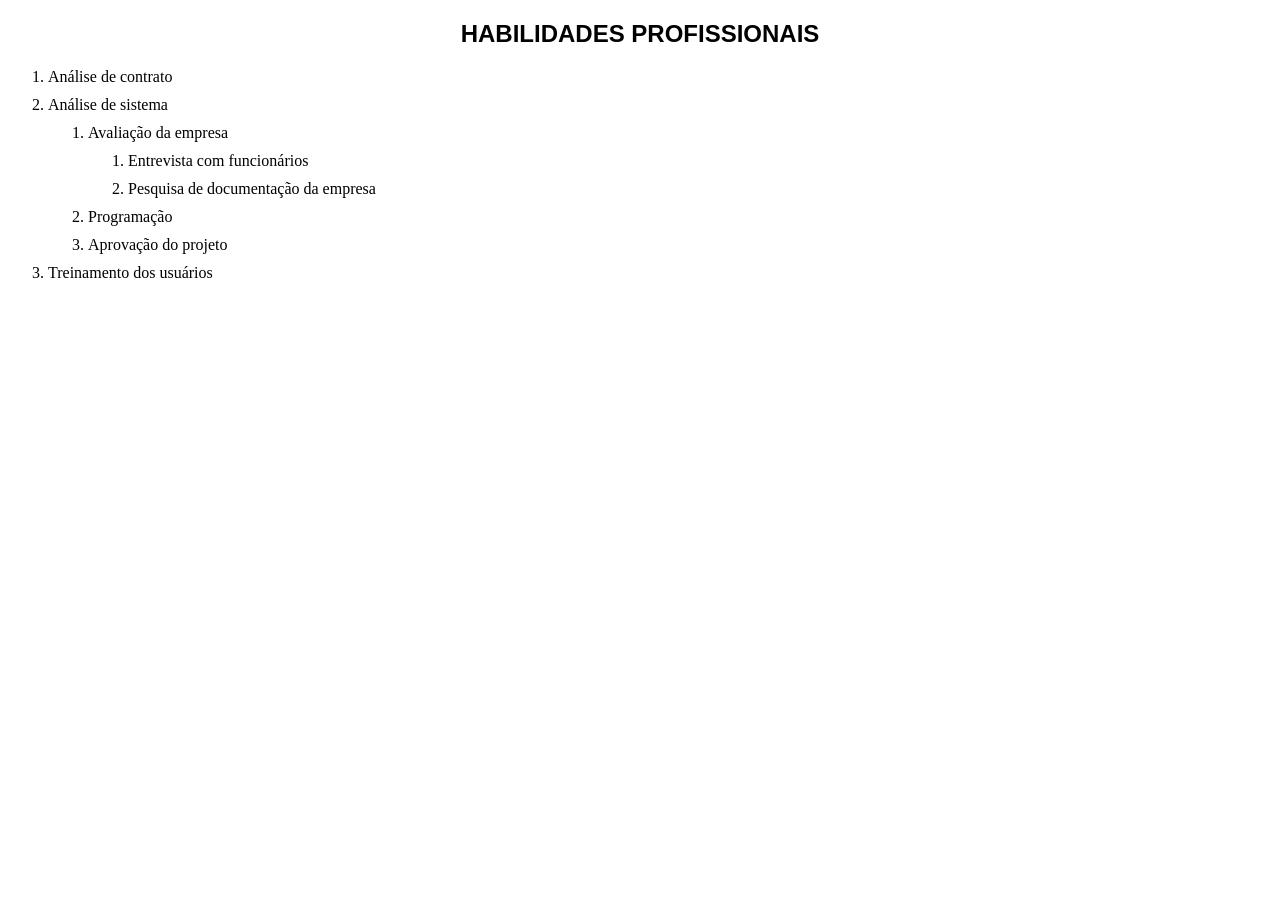
<file: lista3/index.html>
<!DOCTYPE html>
<html lang="pt-BR">
<head>
    <meta charset="UTF-8">
    <title>Habilidades Profissionais</title>
    <style>
        ol {
            margin-left: 20px;
            padding-left: 20px;
        }

        li {
            margin-bottom: 10px;
        }

        ol ol {
            margin-top: 10px;
        }
        h2{
            text-align: center;
            font-family: arial;
        }
    </style>
</head>

<body>
    <h2>HABILIDADES PROFISSIONAIS</h2>

    <ol>
        <li>Análise de contrato</li>

        <li>Análise de sistema
            <ol>
                <li>Avaliação da empresa
                    <ol>
                        <li>Entrevista com funcionários</li>
                        <li>Pesquisa de documentação da empresa</li>
                    </ol>
                </li>

                <li>Programação</li>
                <li>Aprovação do projeto</li>
            </ol>
        </li>

        <li>Treinamento dos usuários</li>
    </ol>
</body>
</html>
</file>
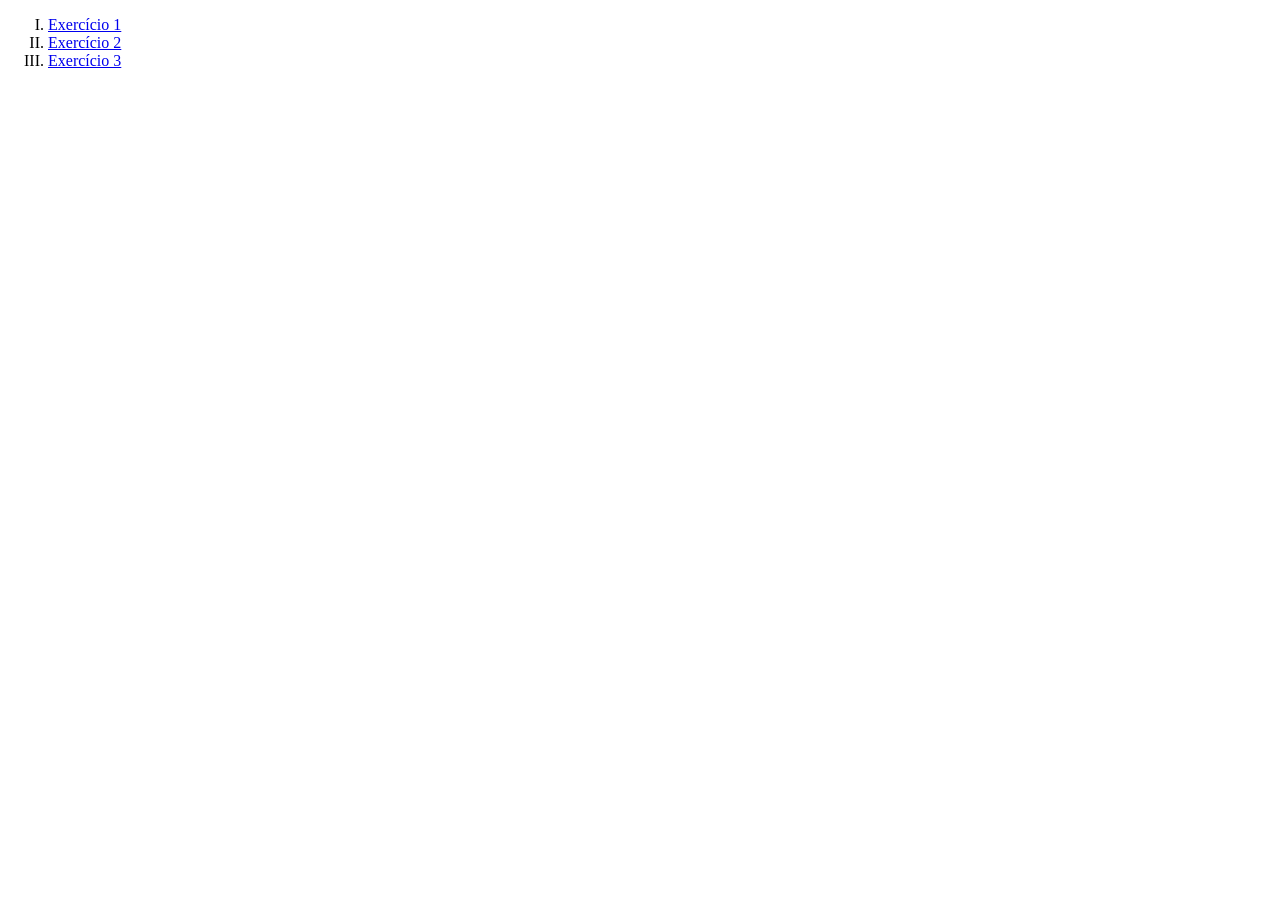
<file: lista7/index.html>
<!DOCTYPE html>
<html lang="pt-br">
<head>
    <meta charset="UTF-8">
    <meta name="viewport" content="width=device-width, initial-scale=1.0">
    <title>Pagina</title>
</head>
<body>
    <ol type="I">
        <li><a href="paginas/exercicio1.html">Exercício 1</a></li>
        <li><a href="paginas/exercicio2.html">Exercício 2</a></li>
        <li><a href="paginas/exercicio3.html">Exercício 3</a></li>
    </ol>
    
</body>
</html>
</file>
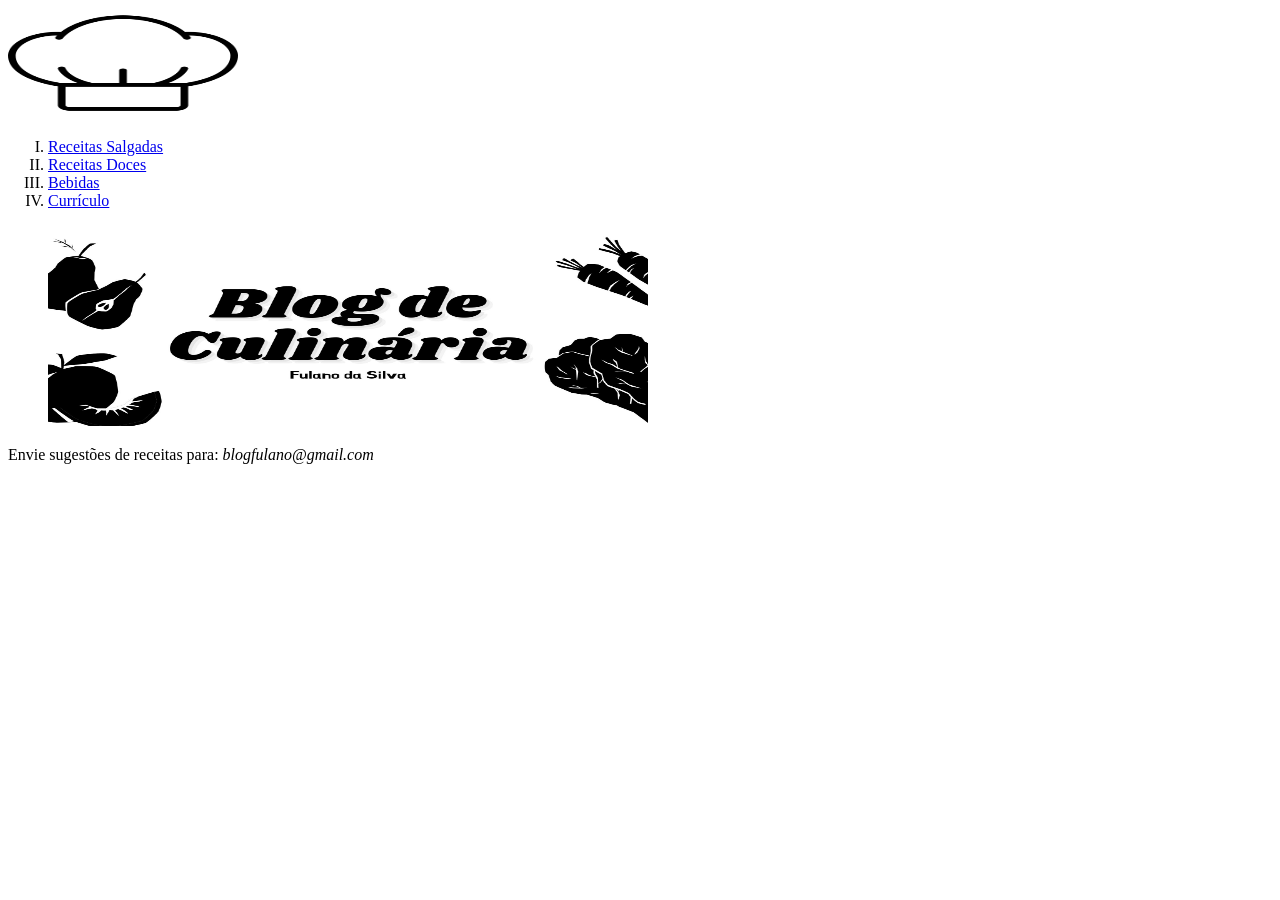
<file: lista1/blogFulano/index.html>
<!DOCTYPE html>
<html lang="pt-br">
<head>
    <meta charset="UTF-8">
    <meta name="viewport" content="width=device-width, initial-scale=1.0">
    <title>Blog de Culinária</title>
    <link rel="short icon" href="imagens/favicon.ico">
</head>

<body>
    <header>
         <img src="imagens/icon.png" alt="Logo do Blog" title="Logo do Blog" width="230px" height="110px">
    </header>

    <nav>
        <ol type="I"> 
         <li><a href="index.html">Receitas Salgadas</a></li>
         <li><a href="index.html">Receitas Doces</a></li>
         <li><a href="index.html">Bebidas</a></li>
         <li><a href="paginas/curriculo.html">Currículo</a></li>
        </ol>
    </nav>

    <main>
            <figure>
                    <img src="imagens/Blog.jpg" alt="Blog de Culinária - Fulano da Silva" title="Blog de Culinária" width="600px" height="200px">
            </figure>
    </main>

    <footer>
        <p>Envie sugestões de receitas para: <em>blogfulano@gmail.com</em></p>
    </footer>

</body>
</html>
</file>
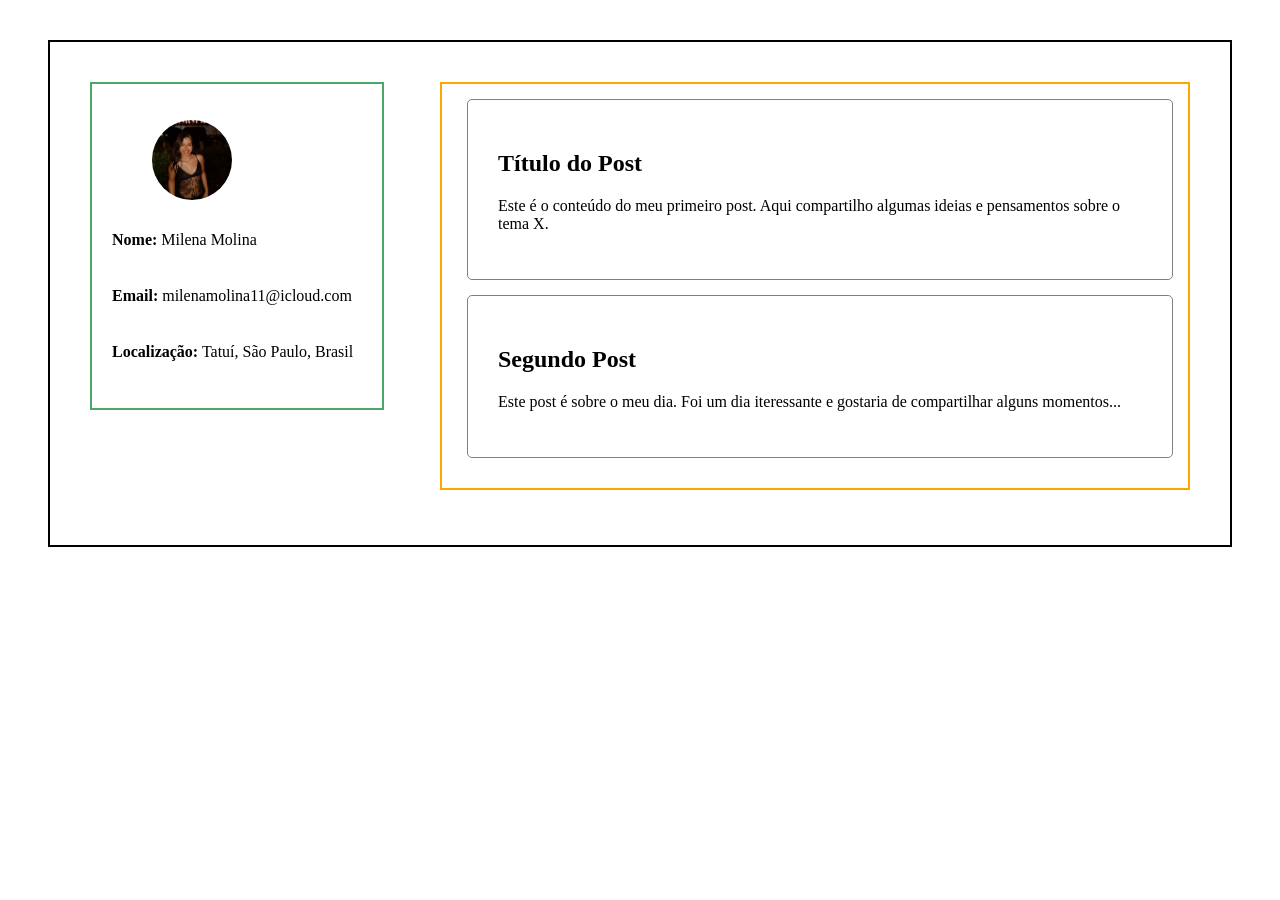
<file: lista6/lista6/index.html>
<!DOCTYPE html>
<html lang="pt-br">
<head>
    <meta charset="UTF-8">
    <meta name="viewport" content="width=device-width, initial-scale=1.0">
    <title>Página</title>
    <link rel="short icon" href="../lista6/imagens/favicon.ico">
    <link rel="stylesheet" type="text/css" href="../lista6/estilos/layout.css">
</head>
<body>
    <main>
        <aside>
            <figure>
            <img class="foto" src="imagens/imagemm.jpg" alt="foto de perfil">
            </figure>
            <p><strong>Nome:</strong> Milena Molina</p>
            <p><strong>Email:</strong> milenamolina11@icloud.com</p>
            <p><strong>Localização:</strong> Tatuí, São Paulo, Brasil</p>
        </aside>
        <section>
            <article>
                <header><h2>Título do Post</h2></header>
            <p>Este é o conteúdo do meu primeiro post. Aqui compartilho algumas ideias e pensamentos sobre o tema X.</p>
            
            </article>
            <article>
                <header><h2>Segundo Post</h2></header>
            <p>Este post é sobre o meu dia. Foi um dia iteressante e gostaria de compartilhar alguns momentos...</p>
            </article>
        </section>
        
        
    </main>

    
</body>
</html>
</file>
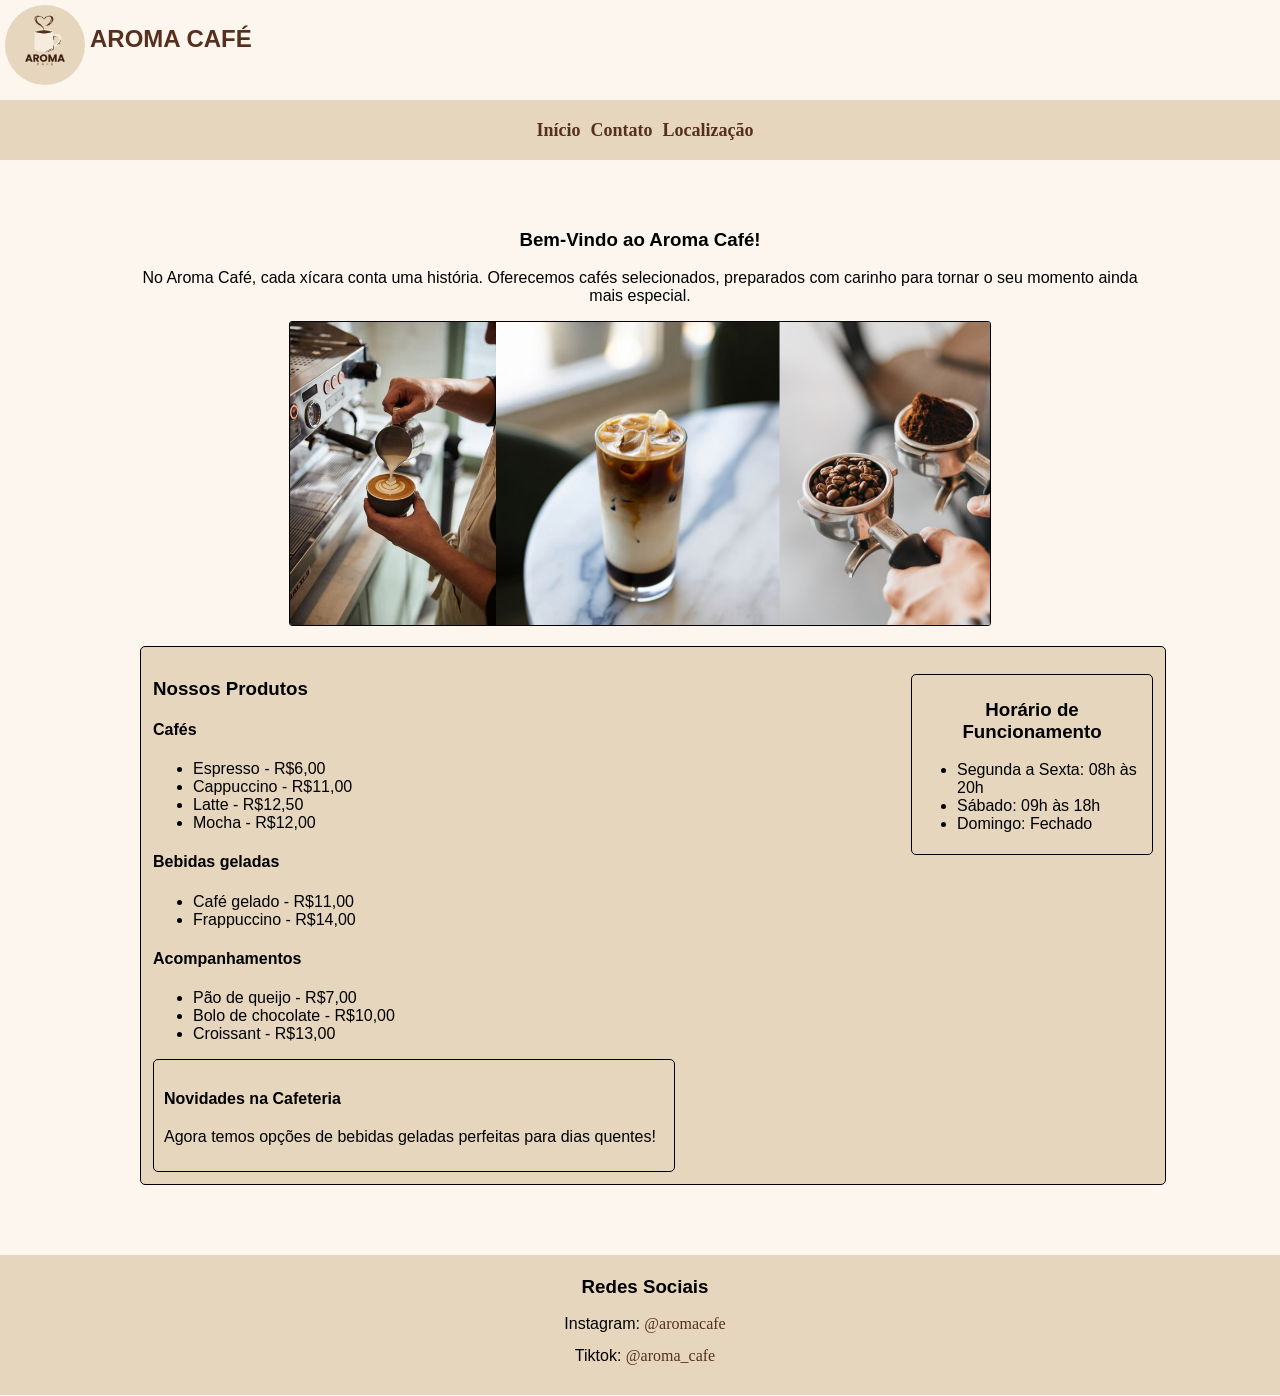
<file: lista6/siteLista6/index.html>
<!DOCTYPE html>
<html lang="pt-br">
<head>
    <meta charset="UTF-8">
    <meta name="viewport" content="width=device-width, initial-scale=1.0">
    <title>Aroma Café</title>
    <link rel="stylesheet" type="text/css" href="../siteLista6/estilos/layout.css">
    <link rel="short icon" href="imagens/favicon.ico">
</head>
<body>
    <header>
        <img class="img" src="../siteLista6/imagens/logo.png" alt="Logotipo" title="Logotipo">
        <h2>AROMA CAFÉ</h2>
    </header>
    <nav>
        <a href="index.html">Início</a>
        <a href="https://web.whatsapp.com/" target="_blank">Contato</a>
        <a href="https://maps.google.com/" target="_blank">Localização</a>
    </nav>
    <main>
        <section class="titulo">
            <h3>Bem-Vindo ao Aroma Café!</h3>
            <p>No Aroma Café, cada xícara conta uma história. Oferecemos cafés selecionados, 
                preparados com carinho para tornar o seu momento ainda mais especial.</p>

        </section>
        <section class="imagens">
            <img src="imagens/img.png" alt="Produtos">
        </section>
        <section class="produtos">
            <aside>
            <h3>Horário de Funcionamento</h3>
            <ul>
                <li>Segunda a Sexta: 08h às 20h</li>
                <li>Sábado: 09h às 18h</li>
                <li>Domingo: Fechado</li>
            </ul>
            </aside>
            <h3>Nossos Produtos</h3>
            <h4>Cafés</h4>
            <ul>
                <li>Espresso - R$6,00</li>
                <li>Cappuccino - R$11,00</li>
                <li>Latte - R$12,50</li>
                <li>Mocha - R$12,00</li>
            </ul>
            <h4>Bebidas geladas</h4>
            <ul>
                <li>Café gelado - R$11,00</li>
                <li>Frappuccino - R$14,00</li>
            </ul>
            <h4>Acompanhamentos</h4>
            <ul>
                <li>Pão de queijo - R$7,00</li>
                <li>Bolo de chocolate - R$10,00</li>
                <li>Croissant - R$13,00</li>
            </ul>
            <article>
                <h4>Novidades na Cafeteria</h4>
                <p>Agora temos opções de bebidas geladas 
                    perfeitas para dias quentes!</p>
            </article>
            
            
        </section>
    </main>
    <footer>
            <h3>Redes Sociais</h3>
            <p>Instagram: <a href="https://www.instagram.com/?hl=pt-br" target="_blank">@aromacafe</a></p>
            <p>Tiktok: <a href="https://www.tiktok.com/pt-BR/" target="_blank">@aroma_cafe</a></p>
            <br>
    </footer>
    
</body>
</html>
</file>
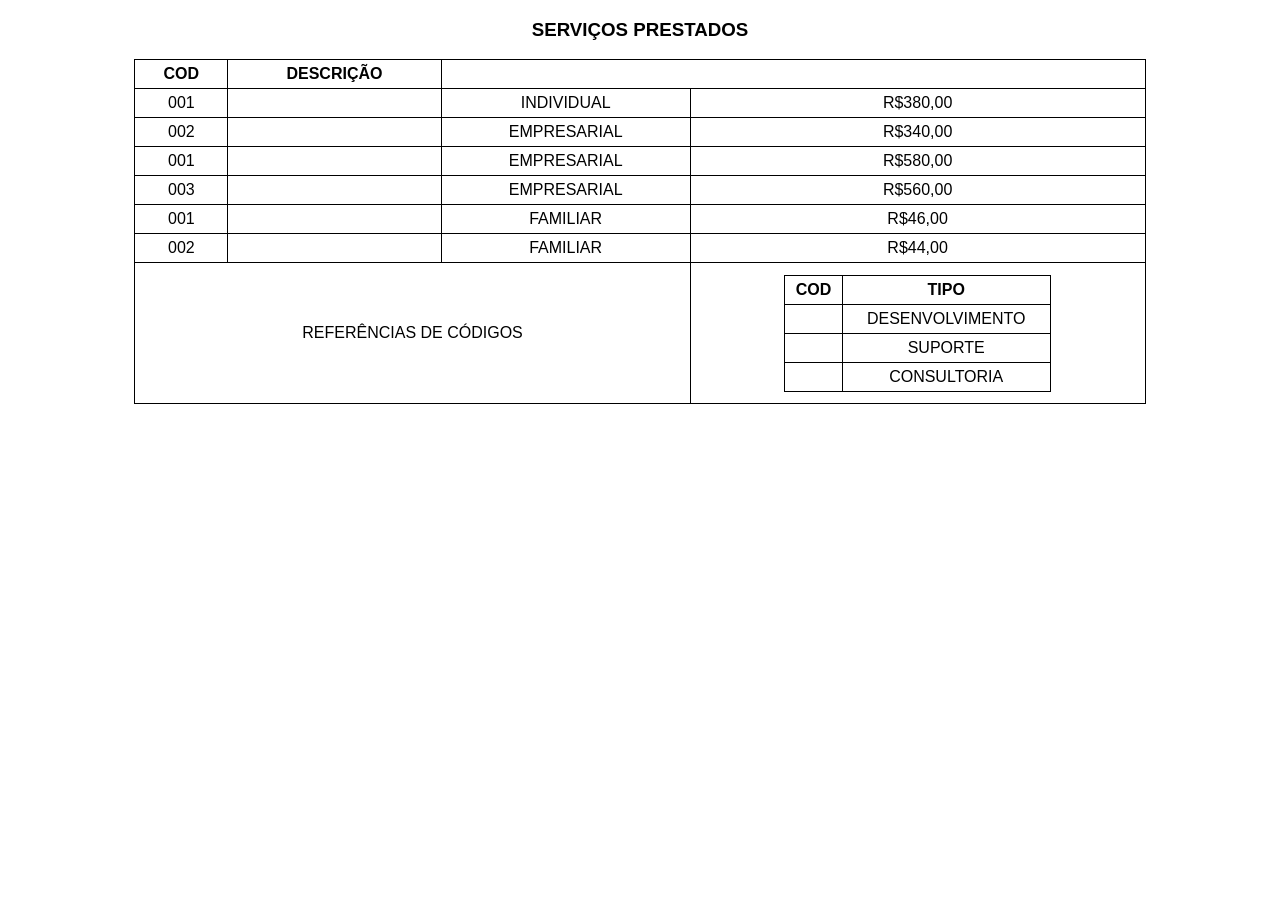
<file: lista3/tabela.html>
<!DOCTYPE html>
<html lang="en">
<head>
    <meta charset="UTF-8">
    <meta name="viewport" content="width=device-width, initial-scale=1.0">
    <title>Tabela</title>
    <style>
        table.principal{
            border-collapse: collapse;
            width:80%;
            margin: auto;
            font-family: Arial, Helvetica, sans-serif;
        }
        table.interna{
            border-collapse: collapse;
            width:60%;
            padding:1px;
            margin: auto;
        }
        th,td{
            border: 1px solid black;
            padding: 5px;
            text-align: center;

        }
    </style>
</head>
<body>
    <main>
        <section>
            <h3 style="text-align: center; font-family: Arial;""> SERVIÇOS PRESTADOS</h3>

            <table class="principal">
                <thead>

                    <tr>
                        <th>COD</th>
                        <th>DESCRIÇÃO</th>
                        <th colspan="2"></th>
                    </tr>
                </thead>

                <tbody>
                    <tr>
                        <td>001</td>
                        <td></td>
                        <td>INDIVIDUAL</td>
                        <td>R$380,00</td>
                    </tr>
                    <tr>
                        <td>002</td>
                        <td></td>
                        <td>EMPRESARIAL</td>
                        <td>R$340,00</td>
                    </tr>
                    <tr>
                        <td>001</td>
                        <td></td>
                        <td>EMPRESARIAL</td>
                        <td>R$580,00</td>
                    </tr>
                    <tr>
                        <td>003</td>
                        <td></td>
                        <td>EMPRESARIAL</td>
                        <td>R$560,00</td>
                    </tr>
                    <tr>
                        <td>001</td>
                        <td></td>
                        <td>FAMILIAR</td>
                        <td>R$46,00</td>
                    </tr>
                    <tr>
                        <td>002</td>
                        <td></td>
                        <td>FAMILIAR</td>
                        <td>R$44,00</td>
                    </tr>
                </tbody>

                <tfoot>
                    <tr>
                        <td colspan="3" align="center" height="130">REFERÊNCIAS DE CÓDIGOS</td>
                        <td>
                            <table class="interna">
                                <thead>
                                    <tr>
                                        <th>COD</th>
                                        <th>TIPO</th>
                                    </tr>
                                </thead>
                                <tbody>
                                    <tr>
                                        <td></td>
                                        <td>DESENVOLVIMENTO</td>
                                    </tr>
                                    <tr>
                                        <td></td>
                                        <td>SUPORTE</td>
                                    </tr>
                                    <tr>
                                        <td></td>
                                        <td>CONSULTORIA</td>
                                    </tr>
                                </tbody>
                            </table>
                        </td>
                    
                    </tr>
                </tfoot>
                    

            </table>
        </section>
    </main>
    
</body>
</html>
</file>
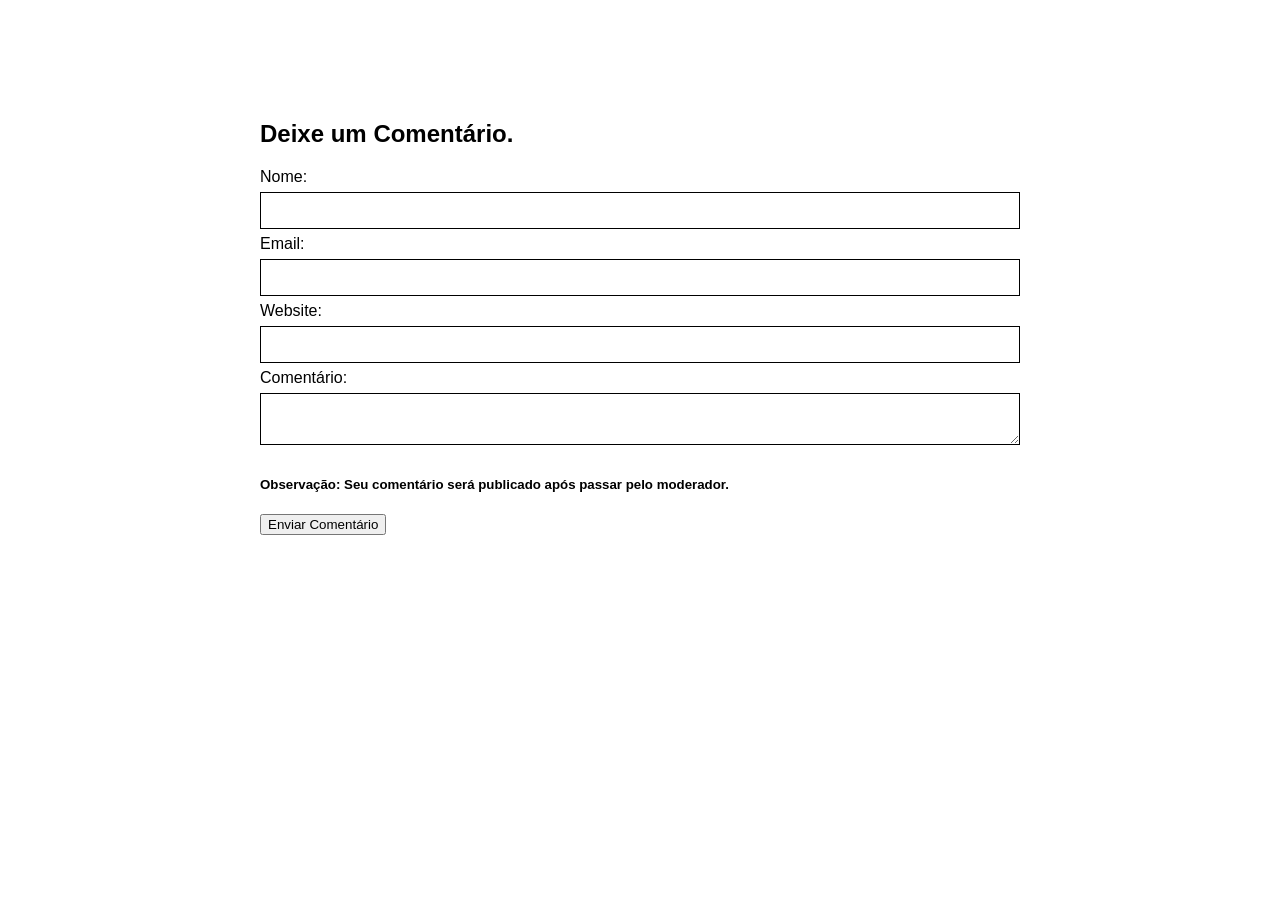
<file: lista7/paginas/exercicio1.html>
<!DOCTYPE html>
<html lang="pt-br">
<head>
    <meta charset="UTF-8">
    <meta name="viewport" content="width=device-width, initial-scale=1.0">
    <title>Exercício 1</title>
    <link rel="stylesheet" href="../estilos/exercicio1.css">
</head>
<body>
    <main>
        <form id="formulario" action="respFormulario.html" method="post">
            <fieldset>
                <h2>Deixe um Comentário.</h2>
                <label for="lbNome">Nome:</label>
                <input type="text" id="ipNome" name="ipNome" required>
    
                <label for="lbEmail">Email:</label>
                <input type="email" id="iEmail" name="ipEmail" required>

                <label for="lbWebsite">Website:</label>
                <input type="url" id="iWebsite" name="ipWebsite" required>
    
                <label for="lbComentario">Comentário:</label>
                <textarea name="comentario" id="comentario" rows="S"></textarea>

                <h5>Observação: Seu comentário será publicado após passar pelo moderador.</h5>
                <input type="submit" value="Enviar Comentário">    
            </fieldset>

            </form>
    </main>
</body>
</html>
</file>
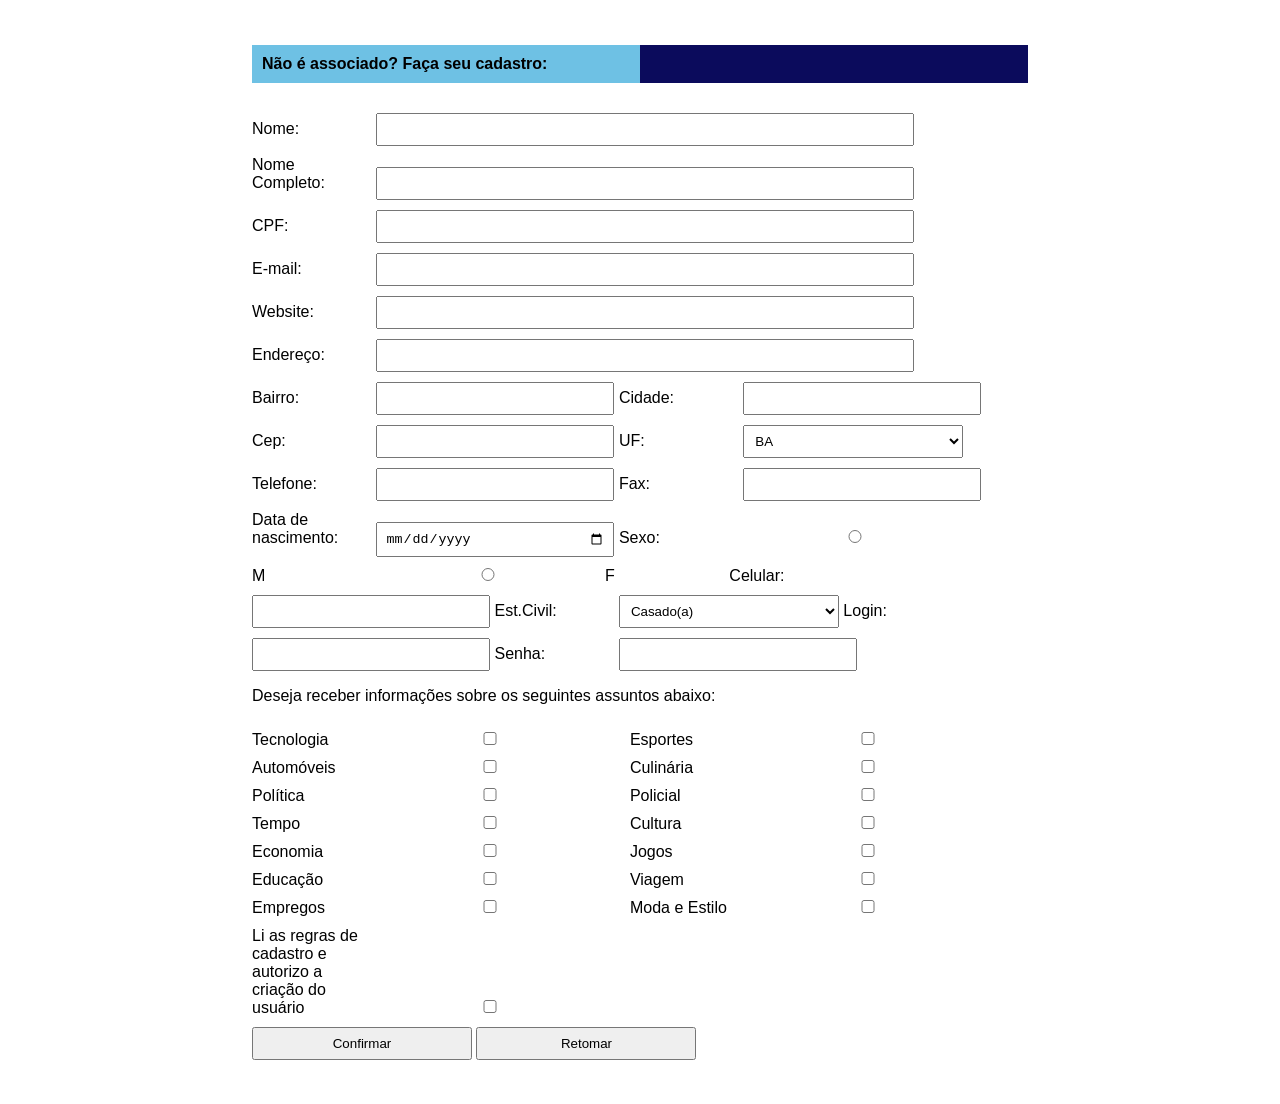
<file: lista7/paginas/exercicio2.html>
<!DOCTYPE html>
<html lang="pt-br">
<head>
    <meta charset="UTF-8">
    <meta name="viewport" content="width=device-width, initial-scale=1.0">
    <link rel="stylesheet" href="../estilos/exercicio2.css">
    <title>Exercício 2</title>
</head>
<body>
    <main>
        <form id="formulario" action="respFormulario.html" method="post">
            <fieldset>
                <h4>Não é associado? Faça seu cadastro:</h4>
                <label for="lbNome">Nome:</label>
                <input type="text" id="ipNome" name="ipNome" required>
                

                <label for="lbNomeCompleto">Nome Completo:</label>
                <input type="text" id="ipNomeCompleto" name="ipNomeCompleto" required>
                

                <label for="lbCpf">CPF:</label>
                <input type="text" id="ipCpf" name="ipCpf" required>
                
    
                <label for="lbEmail">E-mail:</label>
                <input type="email" id="iEmail" name="ipEmail" required>
                

                <label for="lbWebsite">Website:</label>
                <input type="url" id="ipWebsite" name="ipWebsite" required>
                

                <label for="lbEndereco">Endereço:</label>
                <input type="text" id="ipEndereco" name="ipEndereco" required>
                
                
                <label for="lbBairro">Bairro:</label>
                <input type="text" id="ipBairro" name="ipBairro" required>

                <label for="lbCidade">Cidade:</label>
                <input type="text" id="ipCidade" name="ipCidade" required>
                

                <label for="lbCep">Cep:</label>
                <input type="text" id="ipCep" name="ipCep">

                <label for="lbUf">UF:</label>
                <select name="slUf" id="slUf">
                    <option value="ba">BA</option>
                    <option value="sp">SP</option>
                    <option value="mg">MG</option>
                    <option value="rs">RS</option>
                    <option value="pe">PE</option>
                    <option value="rj">RJ</option>
                    <option value="sc">SC</option>
                    <option value="df">DF</option>
                    <option value="ce">CE</option>
                </select> 
                

                <label for="lbTelefone">Telefone:</label>
                <input type="tel" id="ipTelefone" name="ipTelefone" required> 

                <label for="lbFax">Fax:</label>
                <input type="text" id="ipFax" name="ipFax">
                

                <label for="lbData">Data de nascimento:</label>
                <input type="date" id="ipData" name="ipData"> 

                <label for="lbSexo">Sexo:</label>
                <input type="radio" id="ipMasc" name="sexo" value="M">
                <label for="lbMasc">M</label>
                <input type="radio" id="ipFem" name="sexo" value="F">
                <label for="lbFem">F</label>
                

                <label for="lbCel">Celular:</label>
                <input type="tel" id="ipCel" name="ipCel">

                <label for="lbEst">Est.Civil:</label>
                <select name="slEst" id="slEst">
                    <option value="casado">Casado(a)</option>
                    <option value="solteiro">Solteiro(a)</option>
                    <option value="divorciado">Divorciado(a)</option>
                    <option value="viuvo">Viúvo(a)</option>
                </select>
                

                <label for="lbLogin">Login:</label>
                <input type="text" id="ipLogin" name="ipLogin">

                <label for="lbSenha">Senha:</label>
                <input type="password" id="ipSenha" name="ipSenha">
                

                <p>Deseja receber informações sobre os seguintes assuntos abaixo:</p>

                <label for="lbTec">Tecnologia</label>
                <input type="checkbox" id="ipTec" name="ipTec">

                <label for="lbEsportes">Esportes</label>
                <input type="checkbox" id="ipEsportes" name="ipEsportes">

                <label for="lbAutomoveis">Automóveis</label>
                <input type="checkbox" id="ipAutomoveis" name="ipAutomoveis">

                <label for="lbCulinaria">Culinária</label>
                <input type="checkbox" id="ipCulinaria" name="ipCulinaria">

                <label for="lbPolitica">Política</label>
                <input type="checkbox" id="ipPolitica" name="ipPolitica">

                <label for="lbPolicial">Policial</label>
                <input type="checkbox" id="ipPolicial" name="ipPolicial">

                <label for="lbTempo">Tempo</label>
                <input type="checkbox" id="ipTempo" name="ipTempo">

                <label for="lbCultura">Cultura</label>
                <input type="checkbox" id="ipCultura" name="ipCultura">

                <label for="lbEconomia">Economia</label>
                <input type="checkbox" id="ipEconomia" name="ipEconomia">

                <label for="lbJogos">Jogos</label>
                <input type="checkbox" id="ipJogos" name="ipJogos">

                <label for="lbEducacao">Educação</label>
                <input type="checkbox" id="ipEducacao" name="ipEducacao">

                <label for="lbViagem">Viagem</label>
                <input type="checkbox" id="ipViagem" name="ipViagem">

                <label for="lbEmpregos">Empregos</label>
                <input type="checkbox" id="ipEmpregos" name="ipEmpregos">

                <label for="lbModaEstilo">Moda e Estilo</label>
                <input type="checkbox" id="ipModaEstilo" name="ipModaEstilo">
                <br>

                <label for="lbRegras">Li as regras de cadastro e autorizo a criação do usuário</label>
                <input type="checkbox" id="ipRegras" name="ipRegras">
                <br>


                <input type="submit" value="Confirmar">   
                <input type="reset" value="Retomar"> 
            </fieldset>

            </form>
        
    </main>
    
</body>
</html>
</file>
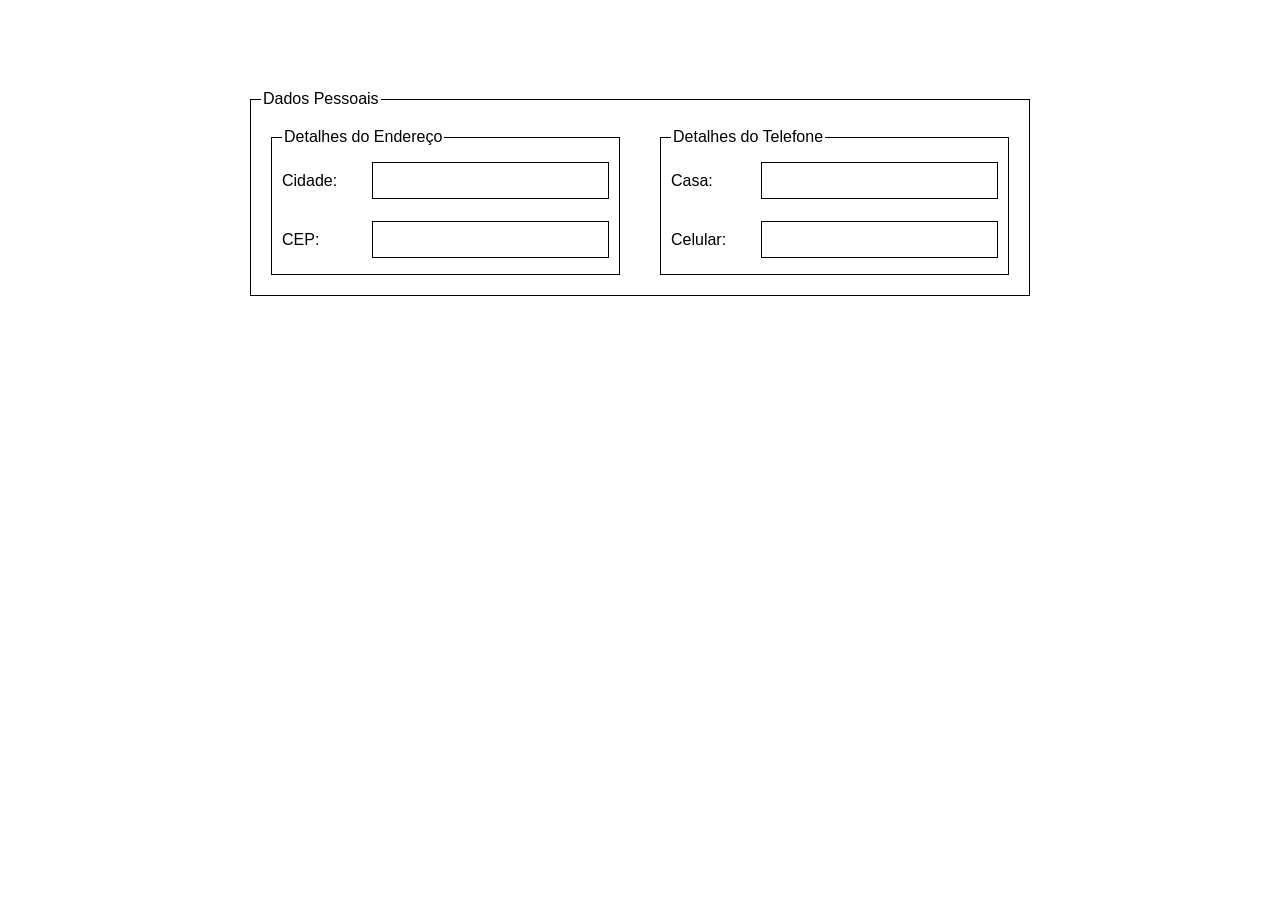
<file: lista7/paginas/exercicio3.html>
<!DOCTYPE html>
<html lang="pt-br">
<head>
    <meta charset="UTF-8">
    <meta name="viewport" content="width=device-width, initial-scale=1.0">
    <link rel="stylesheet" href="../estilos/exercicio3.css">
    <title>Exercício 3</title>
</head>
<body>
    <main>
        <form id="formulario" action="respFormulario.html" method="post">
            <fieldset>
                <legend>Dados Pessoais</legend>
                <fieldset>
                    <legend>Detalhes do Endereço</legend>
                    <label for="lbEndereco">Cidade:</label>
                <input type="text" id="ipEndereco" name="ipEndereco" required>

                <label for="lbCep">CEP:</label>
                <input type="text" id="ipCep" name="ipCep" required>
                </fieldset>
                <fieldset>
                    <legend>Detalhes do Telefone</legend>
                    <label for="lbCasa">Casa:</label>
                <input type="tel" id="ipCasa" name="ipCasa" required>

                <label for="lbCelular">Celular:</label>
                <input type="tel" id="ipCelular" name="ipCelular" required>
                </fieldset>
            </fieldset>

        </form>
    </main>
    
</body>
</html>
</file>
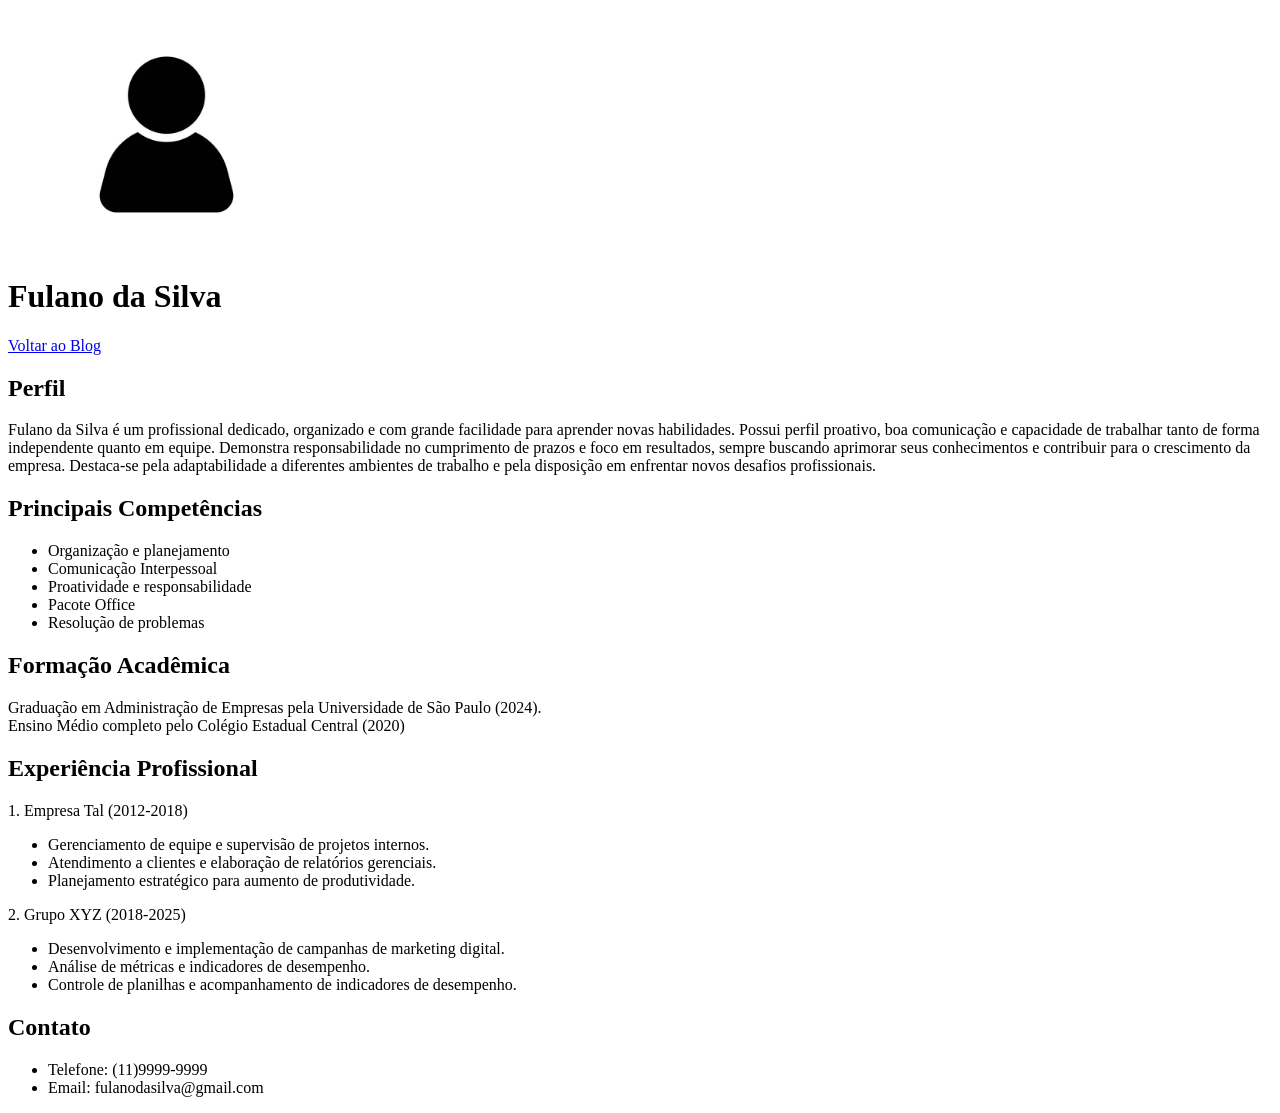
<file: lista1/blogFulano/paginas/curriculo.html>
<!DOCTYPE html>
<html lang="pt-br">
<head>
    <meta charset="UTF-8">
    <meta name="viewport" content="width=device-width, initial-scale=1.0">
    <meta name="author" content="Milena">
    <meta name="generator" content="Visual Studio">
    <title>Currículo</title>
    <link rel="short icon" href="../imagens/favicon (1).ico">
</head>

<body>

    <header>
        <figure>
            <img src="../imagens/istockphoto-1332100919-612x612.jpg" alt="Foto do Fulano" title="Foto do Fulano" width="20%">
        </figure>

        <h1>Fulano da Silva</h1>
    </header>
        <nav>
            <a href="../index.html">Voltar ao Blog</a>
        </nav>
    <main>
        <section>
            <h2>Perfil</h2>
            <p>Fulano da Silva é um profissional dedicado, organizado e com grande facilidade para aprender novas habilidades. Possui perfil proativo, boa comunicação e capacidade de trabalhar tanto de forma independente quanto em equipe. Demonstra responsabilidade no cumprimento de prazos e foco em resultados, sempre buscando aprimorar seus conhecimentos e contribuir para o crescimento da empresa. Destaca-se pela adaptabilidade a diferentes ambientes de trabalho e pela disposição em enfrentar novos desafios profissionais.</p>
        </section>

        <section>
            <h2>Principais Competências</h2>
            <ul>
              <li>Organização e planejamento</li>
              <li>Comunicação Interpessoal</li>
              <li>Proatividade e responsabilidade</li>
              <li>Pacote Office</li>
              <li>Resolução de problemas</li>
            </ul>
        </section>
    
        <section>
           <h2>Formação Acadêmica</h2>
           <p>Graduação em Administração de Empresas pela Universidade de São Paulo (2024). <br> Ensino Médio completo pelo Colégio Estadual Central (2020) </p>
        </section>

        <section>
           <h2>Experiência Profissional</h2>
           <article>
            <p>1. Empresa Tal (2012-2018)</p>
            <ul>
             <li>Gerenciamento de equipe e supervisão de projetos internos.</li>
             <li>Atendimento a clientes e elaboração de relatórios gerenciais.</li>
             <li>Planejamento estratégico para aumento de produtividade.</li>
            </ul>
           </article>
           <article>
            <p>2. Grupo XYZ (2018-2025)</p>
            <ul>
             <li>Desenvolvimento e implementação de campanhas de marketing digital.</li>
             <li>Análise de métricas e indicadores de desempenho.</li>
             <li>Controle de planilhas e acompanhamento de indicadores de desempenho.</li>
            </ul>
           </article>
           
        </section>
    </main>
    <footer>
        <h2>Contato</h2>
        <ul>
         <li>Telefone: (11)9999-9999</li>
         <li>Email: fulanodasilva@gmail.com</li>
        </ul>
    </footer>
    


</body>
</html>
</file>
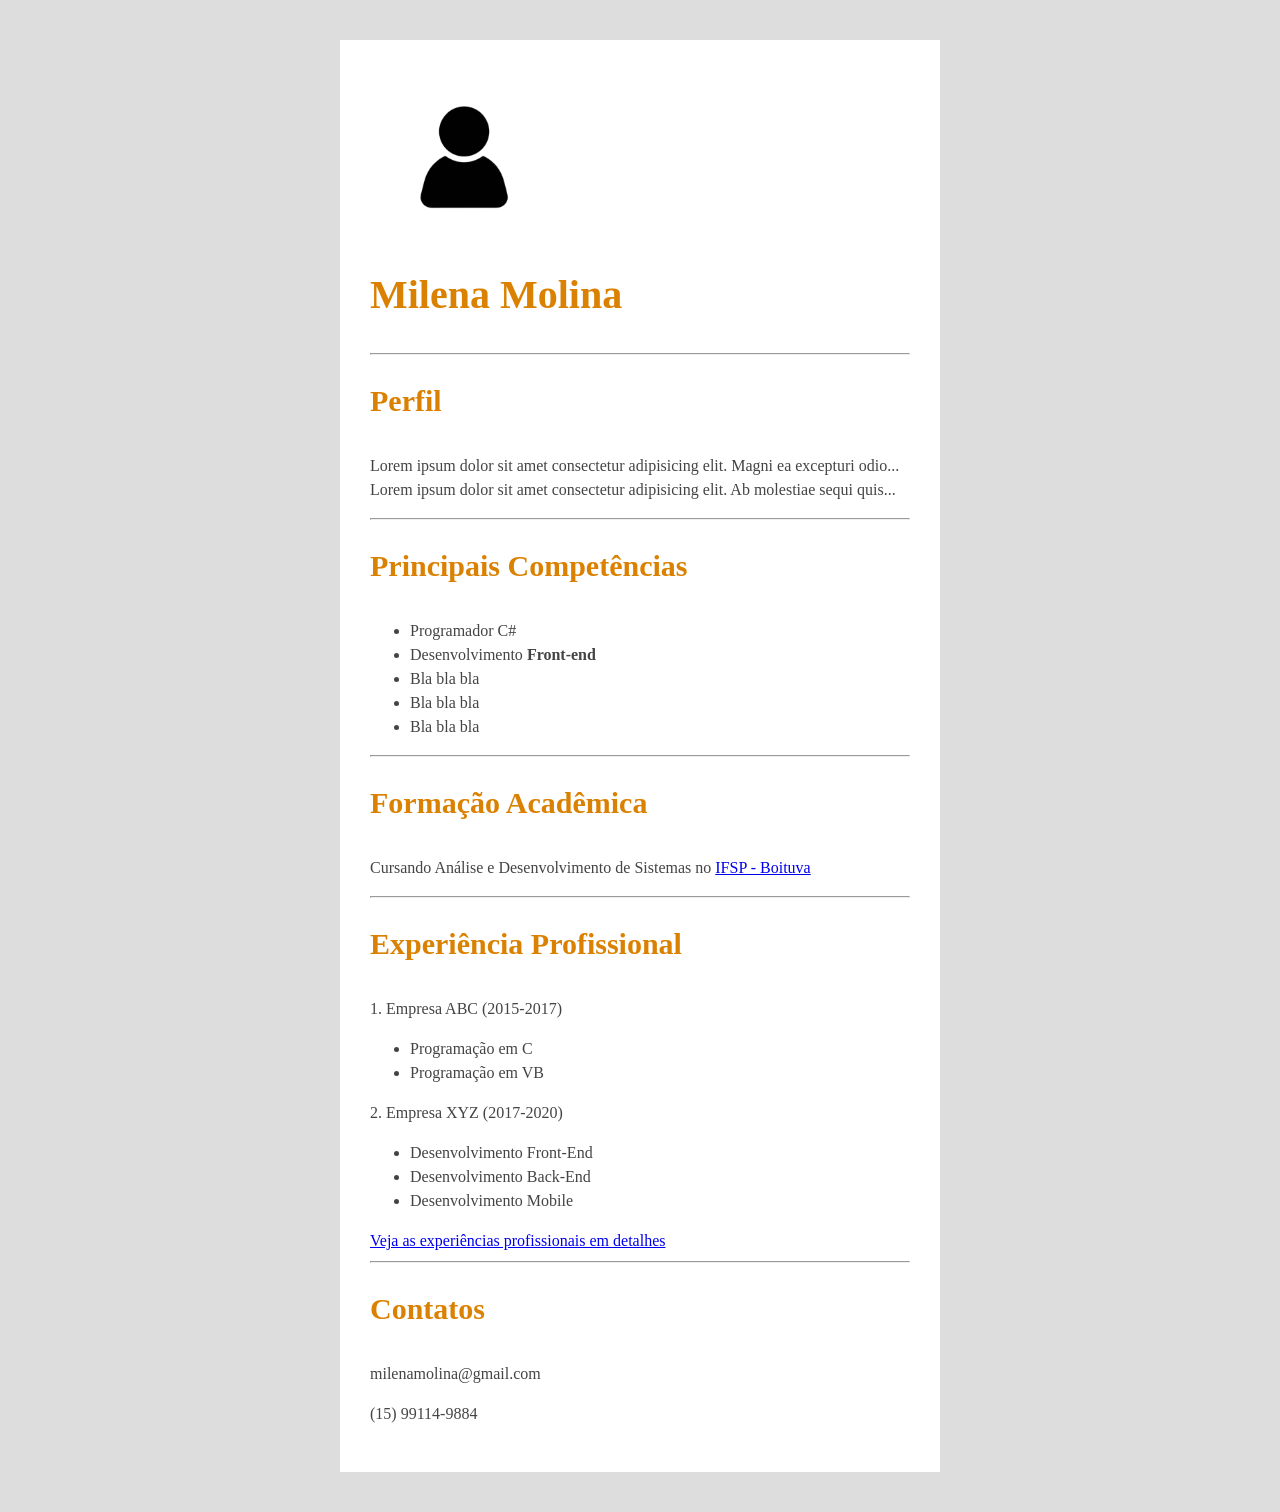
<file: lista5/blogMilena/paginas/curriculo.html>
<!DOCTYPE html>
<html lang="pt-br">
<head>
    <meta charset="UTF-8">
    <meta name="viewport" content="width=device-width, initial-scale=1.0">
    <title>Currículo</title>
    <link rel="short icon" href="../imagens/favicon (1).ico">
    <link rel="stylesheet" type="text/css" href="../estilos/curriculo.css">
</head>
<body>
    <main>
        <header>
            <img src="../imagens/foto.png" alt="Foto">
            <h1>Milena Molina</h1>
            <hr>
        </header>
        <section>
            <header>
                <h2>Perfil</h2>
            </header>
            <p>Lorem ipsum dolor sit amet consectetur adipisicing elit. Magni ea excepturi odio...
            Lorem ipsum dolor sit amet consectetur adipisicing elit. Ab molestiae sequi quis...</p>
            <hr>
        </section>
        <section>
            <header>
                <h2>Principais Competências</h2>
            </header>
            <ul>
                <li>Programador C#</li>
                <li>Desenvolvimento <strong>Front-end</strong></li>
                <li>Bla bla bla</li>
                <li>Bla bla bla</li>
                <li>Bla bla bla</li>
            </ul>
            <hr>
        </section>
        <section>
            <header>
                <h2>Formação Acadêmica</h2>
            </header>
            <p>Cursando Análise e Desenvolvimento de 
            Sistemas no <a href="https://btv.ifsp.edu.br/" target="_blank">IFSP - Boituva</a></p>
            <hr>
        </section>
        <section>
            <header>
                <h2>Experiência Profissional</h2>
            </header>
            <p>1. Empresa ABC (2015-2017)</p>
            <ul>
                <li>Programação em C</li>
                <li>Programação em VB</li>
            </ul>
            <p>2. Empresa XYZ (2017-2020)</p>
            <ul>
                <li>Desenvolvimento Front-End</li>
                <li>Desenvolvimento Back-End</li>
                <li>Desenvolvimento Mobile</li>
            </ul>
            <a href="#">Veja as experiências profissionais em detalhes</a>
        </section>
        <footer>
            <section>
                <header>
                    <hr>
                    <h2>Contatos</h2>
                </header>
                <p>milenamolina@gmail.com</p>
                <p>(15) 99114-9884</p>
            </section>
        </footer>
    </main>
    
</body>
</html>
</file>
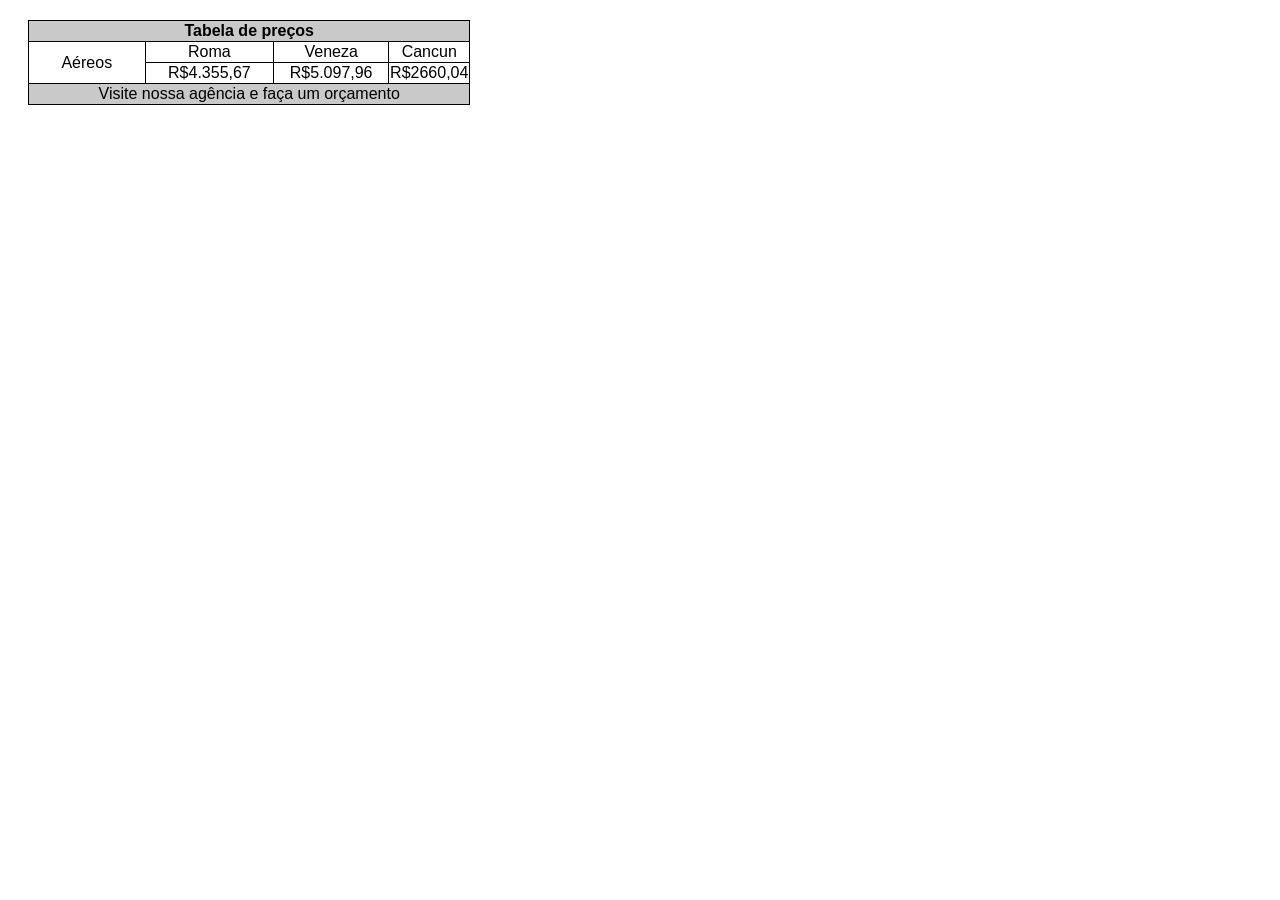
<file: lista5/blogMilena/paginas/tabela.html>
<!DOCTYPE html>
<html lang="pt-br">
<head>
    <meta charset="UTF-8">
    <meta name="viewport" content="width=device-width, initial-scale=1.0">
    <title>Tabela</title>
    <link rel="short icon" href="../imagens/favicon (1).ico">
    <link rel="stylesheet" type="text/css" href="../estilos/tabela.css">
</head>
<body>
    <table>
        <thead>
            <tr>
                <th colspan="4">Tabela de preços</th>
            </tr>
        </thead>
        <tbody>
            <tr>
                <td rowspan="2">Aéreos</td>
                <td>Roma</td>
                <td>Veneza</td>
                <td>Cancun</td>
            </tr>
            <tr>
                <td>R$4.355,67</td>
                <td>R$5.097,96</td>
                <td>R$2660,04</td>
            </tr>
        </tbody>
        <tfoot>
            <tr>
                <td colspan="4">Visite nossa agência e faça um orçamento</td>
            </tr>
        </tfoot>
    </table>
    
</body>
</html>
</file>
<file: lista6/lista6/estilos/layout.css>
body{
    font-family:'Times New Roman', Times, serif;
}
article{
    border: 1px solid grey;
    border-radius: 5px;
    padding:30px;
    margin-bottom: 15px;
    margin-left:10px;

}
section{
    border: 2px solid orange;
    padding:15px;
    margin-bottom: 15px;
    margin-left: 350px;
}
aside{
    float: left;
    border: 2px solid rgb(73, 167, 106);
    width: 250px;
    padding: 20px;
}
.foto{
    border-radius:50%;
    width: 80px;
    height: 80px;
}
main{
    padding: 40px;
    margin: 40px;
    border: 2px solid black;
}
aside p{
    line-height:2.5;
}
</file>
<file: lista6/siteLista6/estilos/layout.css>
body{
    background-color: rgb(252, 246, 238);
    margin: 0;
}
main{
    padding:50px;
    margin: 50px;
    margin:0 auto; 
    max-width: 1000px;
    font-family: Arial, Helvetica, sans-serif;
    
}

article{
    border: 1px solid black;
    padding: 10px;
    border-radius: 5px;
    margin: 0;
    width: 500px;
    height: auto;
    line-height: 1;


}
aside{
    float: right;
    margin-bottom: 10px;
    margin-top: 15px;
    width:230px;
    border: 1px solid black;
    padding: 5px;
    border-radius: 5px;
}
aside h3{
    text-align: center;
}
footer{
    text-align: center;
    background-color: #e5d6bd;
    height:130px;
    width:100%;
    text-decoration: none;
    font-family:Arial, Helvetica, sans-serif;
    line-height: 1;
    padding: 5px;

}
nav{
    text-align: center;
    text-decoration: none;
    background-color:#e5d6bd;
    height:50px;
    width: 100%;
    padding: 5px;
    display: flex;
    justify-content: center;  
    align-items: center;
    gap: 10px;
    font-size: 18px;
    
}
.titulo{
    text-align: center;
    

}
.produtos{
    height: auto;
    padding:12px;
    margin: 20px auto;
    border: 1px solid black;
    border-radius: 5px;
    background-color:#e5d6bd;
    width: 100%;
    max-width: 1000px;
    

}
header img{
    border-radius:50%;
    width: 80px;
    height: 80px;
    margin-right: 5px;
}
header{
    display: flex;
    margin-bottom: 10px;
    font-style: bold;
    font-family: Arial, Helvetica, sans-serif;
    color: #562f1f;
    padding: 5px;

}
nav a{
    text-decoration: none;
    color: #562f1f;
    font-weight: bold;
    font-family: 'Times New Roman', Times, serif;
}
nav a:visited{
    color: black;
}
nav a:hover{
    font-style:italic;
}
footer a{
    text-decoration: none;
    color: #562f1f;
    font-family: 'Times New Roman', Times, serif;
}
footer a:visited{
    color: black;
}
footer a:hover{
    font-style: italic;
}
.imagens img{
    width: 100%;
    max-width: 700px;
    height: auto;
    text-align: center;
    border-radius: 3px;
    border: 1px solid black;
    
}
.imagens{
    display: flex;
    justify-content: center;
}
</file>
<file: lista7/estilos/exercicio1.css>
#formulario{
    max-width: 800px;
    margin: 50px auto;
    padding: 30px;
    font-family: arial;
}
fieldset{
    margin: 10px;
    padding: 10px;
    border: none;
}
input[type="text"],
input[type="email"],
input[type="url"],
textarea{
    width: 100%;
    padding: 10px;
    margin: 6px 0;
    display: inline-block;
    box-sizing: border-box;
    border: 1px solid black;
}
</file>
<file: lista7/estilos/exercicio2.css>
#formulario {
    width: 780px; 
    margin: 30px auto;
    font-family: Arial;
}

fieldset {
    border: none;
    padding: 15px 0;
}


fieldset h4 {
    width: 100%;
    padding: 10px;
    margin: 0 0 20px 0;
    font-weight: bold;
    box-sizing: border-box;

    background: linear-gradient(to right, #6ec1e4 50%, #0b0b5c 50%);
}


label {
    display: inline-block;
    width: 120px;
    margin-top: 10px;
}


#ipNome,
#ipNomeCompleto,
#ipCpf,
#iEmail,
#ipWebsite,
#ipEndereco {
    width: 520px;
    padding: 7px;
    margin-top: 10px;
}


#ipEndereco ~ label,
#ipEndereco ~ input,
#ipEndereco ~ select {
    display: inline-block;
    margin-top: 10px;
}


#ipEndereco ~ input,
#ipEndereco ~ select {
    width: 220px;
    padding: 7px;
}


#ipEndereco ~ label:nth-of-type(odd) {
    clear: left;
}

#ipCep {
    width: 160px;
}

#slUf {
    width: 40px;
}


#ipTelefone {
    width: 160px;
}

#ipFax {
    width: 160px;
}

#ipCidade{
    width: 160px;
}
#ipData {
    width: 160px;
}
#ipBairro{
    width: 160px;
}
#ipCel{
    width: 160px;
    margin: 0;
}

input[type="radio"] {
    margin: 0 2px;
}


input[type="checkbox"] {
    width: auto;
    margin-right: 25px;
    display: inline-block;
}


input[type="submit"],
input[type="reset"] {
    margin-top: 20px;
    padding: 7px 12px;
    cursor: pointer;
}
</file>
<file: lista7/estilos/exercicio3.css>
#formulario{
    max-width: 800px;
    margin: 50px auto;
    padding: 30px;
    font-family: arial;
}
fieldset{
    margin: 10px;
    padding: 10px;
    border: none;
    border: 1px solid black;
}
input[type="text"],
input[type="tel"],
textarea{
    width: 100%;
    padding: 10px;
    margin: 6px 0;
    display: inline-block;
    box-sizing: border-box;
    border: 1px solid black;
}
#formulario > fieldset {
    display: flex;
    gap: 20px;
    flex-wrap: wrap;
}


#formulario > fieldset > fieldset {
    flex: 1;
    min-width: 280px;
    display: grid;
    grid-template-columns: 80px minmax(200px, 1fr);
    gap: 10px;
    align-items: center;
}
</file>
<file: lista5/blogMilena/estilos/curriculo.css>
body{
    background-color: #ddd;
    font-family:'Arial Narrow';
    color: #444;
    line-height:1.5;
    align-items: center;

}
h2{
    color: #db8102;
    font-size: 30px;
    font-weight: bold;
    line-height:2.5;
    margin: 0;
    align-items: center;
    
}
h1{
    color: #db8102;
    font-size: 40px;
    font-weight: bold;
    line-height:2.5;
    margin: 0;
    align-items: center;
}
main{
    background-color:#fff;
    box-sizing: border-box;
    width: 600px;
    margin: 40px auto;
    padding: 30px;

}
img{
    width:35%;
    height:35%;
    align-items: center;
}
</file>
<file: lista5/blogMilena/estilos/tabela.css>
table,th,td{
    border: 1px solid black;
    border-collapse: collapse;
    font-family:arial;
    text-align:center;
    width:35%;
    margin:20px;

}
th,td{
    border: 1px solid black;
    border-collapse: collapse;
    font-family:arial;
}
thead,tfoot{
    background-color: rgb(202, 201, 201);
    font-family:arial;
}
</file>
